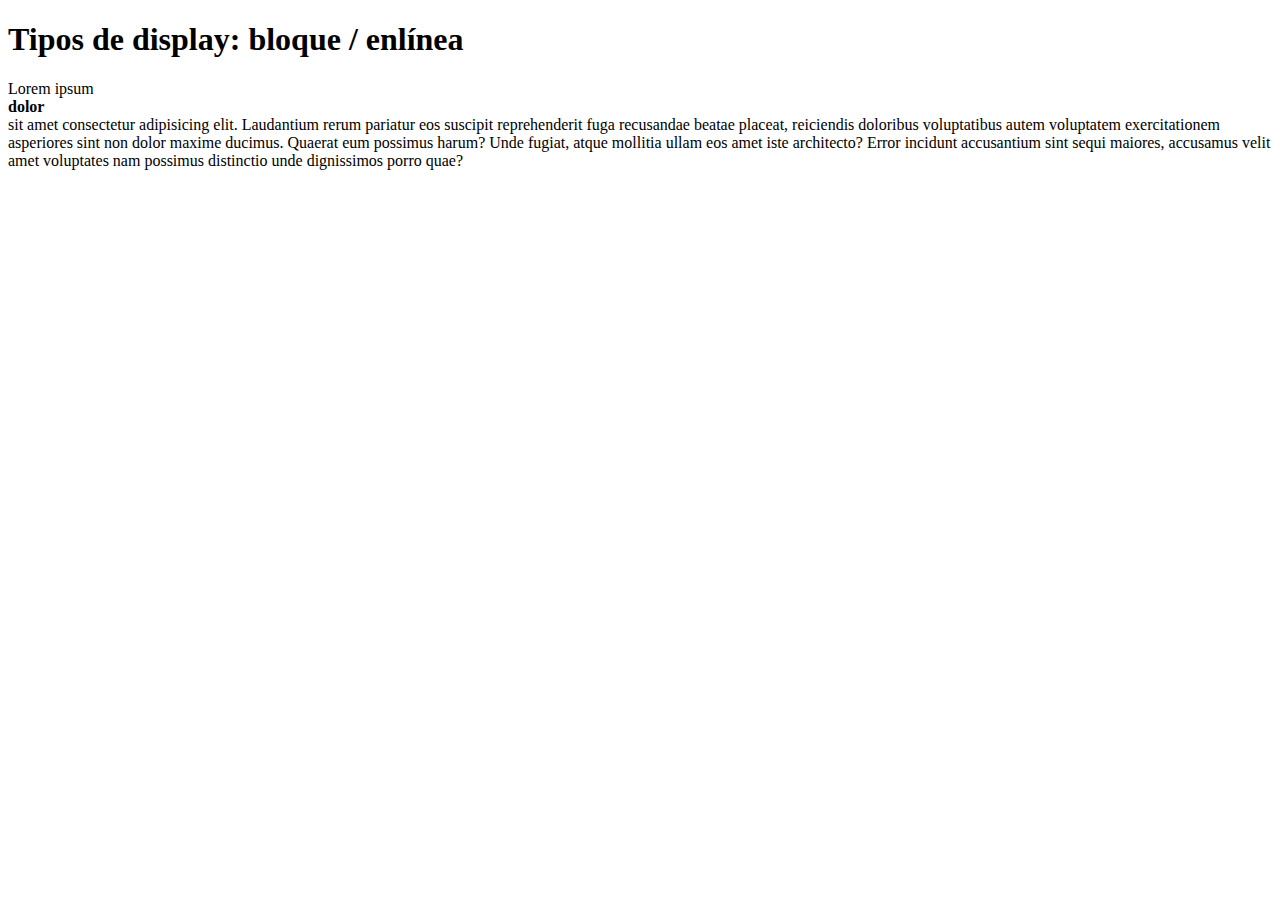
<file: Bloques.html>
<!DOCTYPE html>
<html lang="es">
<head>
    <meta charset="UTF-8">
    <meta name="viewport" content="width=device-width, initial-scale=1.0">
    <meta http-equiv="X-UA-Compatible" content="ie=edge">
    <title>Tipos de display</title>
    <style>
        p {display: inline;}
        strong {display: block;}
        
    </style>
</head>
<body>
    <h1>Tipos de display: bloque / enlínea</h1>

    <p>Lorem ipsum <strong>dolor</strong> sit amet consectetur adipisicing elit. Laudantium rerum pariatur eos suscipit reprehenderit fuga recusandae beatae placeat, reiciendis doloribus voluptatibus autem voluptatem exercitationem asperiores sint non dolor maxime ducimus.</p>
    <p>Quaerat eum possimus harum? Unde fugiat, atque mollitia ullam eos amet iste architecto? Error incidunt accusantium sint sequi maiores, accusamus velit amet voluptates nam possimus distinctio unde dignissimos porro quae?</p>

    
</body>
</html>
</file>
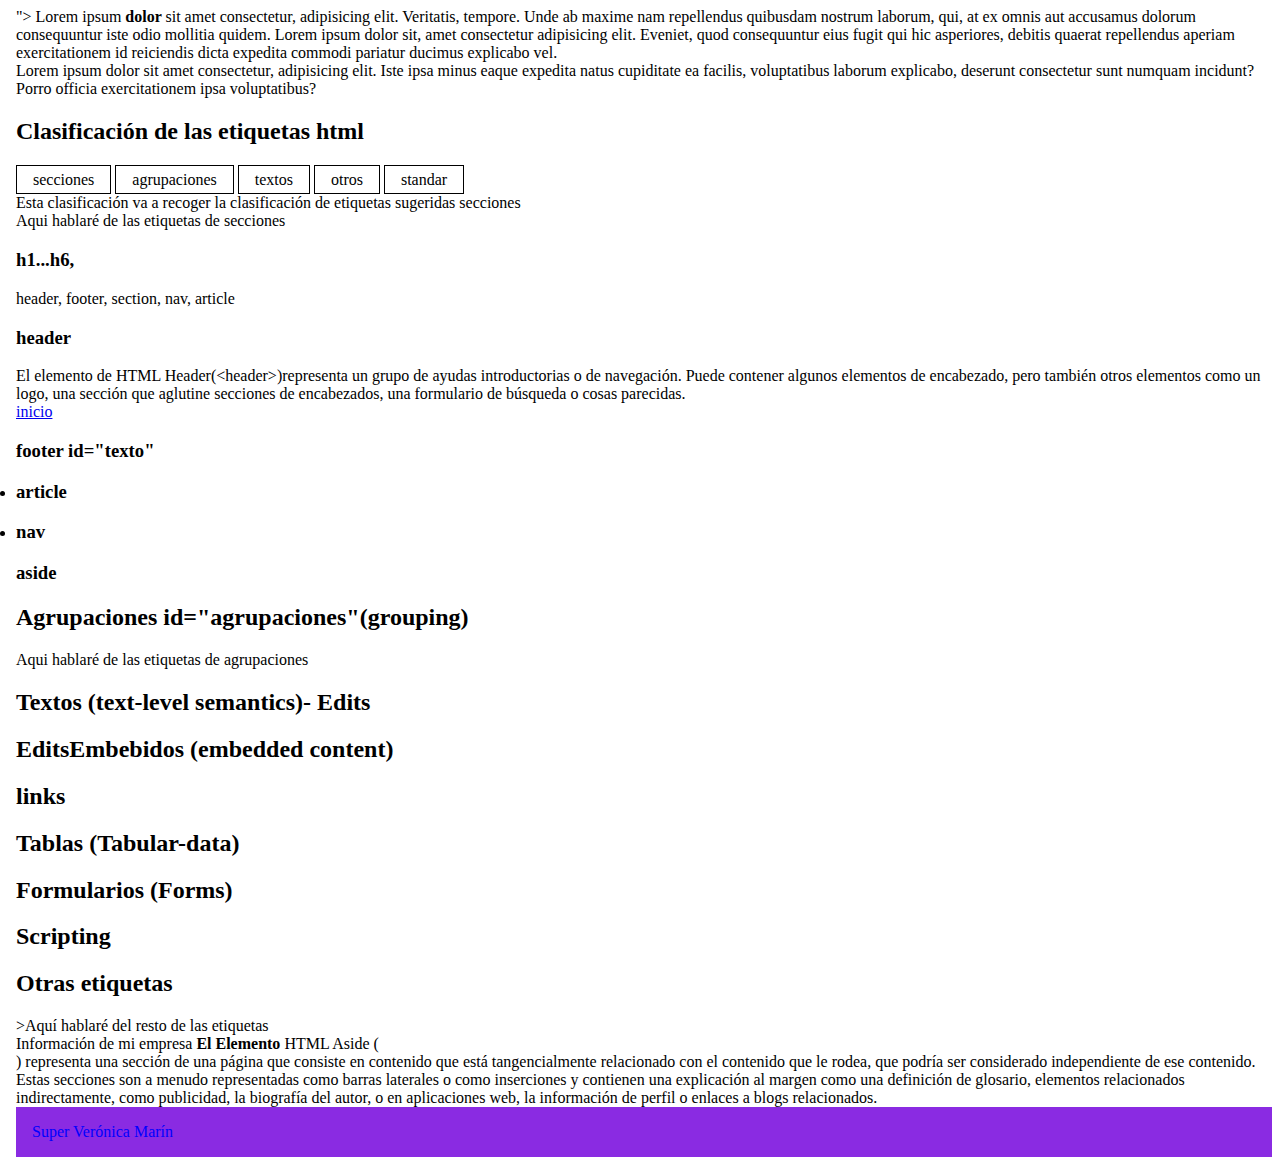
<file: etiquetas.html>
<!DOCTYPE html>
<html lang="<i class="fa fa-eye-slash" aria-hidden="true"></i>">
<head>
    <meta charset="UTF-8">
    <meta name="viewport" content="width=device-width, initial-scale=1.0">
    <meta http-equiv="X-UA-Compatible" content="ie=edge">
  <!--   <link rel="stylesheet" href="./css/Reset.css"> -->
    <title>Etiquetas html</title>
    <style>
    p {display: inline;}
    <strong>dolor </strong>
    </style>
    <link rel="shortcut icon" href="fantasma.ico" type="image/x-icon">
    <link rel="stylesheet" href="css/etiquetas.css">
</head>
<body>
    <script>console.log ('soy una chica')</script>
    <p>Lorem ipsum <strong>dolor </strong>sit amet consectetur, adipisicing elit. Veritatis, tempore. Unde ab maxime nam repellendus quibusdam nostrum laborum, qui, at ex omnis aut accusamus dolorum consequuntur iste odio mollitia quidem.</p>
<p>Lorem ipsum dolor sit, amet consectetur adipisicing elit. Eveniet, quod consequuntur eius fugit qui hic asperiores, debitis quaerat repellendus aperiam exercitationem id reiciendis dicta expedita commodi pariatur ducimus explicabo vel.</p>
 <div>
     <p>
         Lorem ipsum dolor sit amet consectetur, adipisicing elit. Iste ipsa minus eaque expedita natus cupiditate ea facilis, voluptatibus laborum explicabo, deserunt consectetur sunt numquam incidunt? Porro officia exercitationem ipsa voluptatibus?
     </p>

<header>

<section>

<header id="mainheader">


<h2>Clasificación de las etiquetas html</h2>
<nav>
    <ol>
        <li><a href=""#secciones">secciones</a></li>
        <li><a href="#agrupaciones">agrupaciones</a></li>
        <li><a href="#textos">textos</a></li>
        <li><a href="#otros">otros</a></li>
        <li><a href="#standar">standar</a></li>
    </ol>
    
    
    
    
    </nav>
<p> Esta clasificación va a recoger la clasificación de etiquetas sugeridas
secciones</p>
</header>
</section id="secciones">
<section>
<p>Aqui hablaré de las etiquetas de secciones</p>
<h3> h1...h6, </h3>
header, footer, section, nav, article
<section>
    <h3>header </h3>
        <p>El elemento de HTML Header(&lt;header&gt;)representa un grupo de ayudas introductorias o de navegación. Puede contener algunos elementos de encabezado, pero también otros elementos como un logo, una sección que aglutine secciones de encabezados, una formulario de búsqueda o cosas parecidas.</header</p>
     
</section>

<p><a href="#mainheader">inicio</a>

<section>
     <h3>footer id="texto"</h3>
</section>
      <li><section></section>
<h3>article</h3>
</section></li>
<li><section>
<h3>nav</h3>
</section>
<section>
<h3>aside</h3>
</section>
</section>
</ul>

<h2>Agrupaciones id="agrupaciones"(grouping)</h2>
<p>Aqui hablaré de las etiquetas de agrupaciones</p>
<h2>Textos (text-level semantics)- Edits</h2>
<h2>EditsEmbebidos (embedded content)</h2>
<h2>links</h2>
<h2>Tablas (Tabular-data)</h2>
<h2>Formularios (Forms)</h2>
<h2>Scripting</h2>
<section><h2>Otras etiquetas</h2>
><p>Aquí hablaré del resto de las etiquetas</p></section>
<aside> Información de mi empresa

<p><strong>El Elemento</strong> HTML Aside (<aside>) representa una sección de una página que consiste en contenido que está tangencialmente relacionado con el contenido que le rodea, que podría ser considerado independiente de ese contenido. Estas secciones son a menudo representadas como barras laterales o como inserciones y contienen una explicación al margen como una definición de glosario, elementos relacionados indirectamente, como publicidad, la biografía del autor, o en aplicaciones web, la información de perfil o enlaces a blogs relacionados.</p>
</aside>



<footer> Super Verónica Marín</footer>


</body>
</html>
</file>
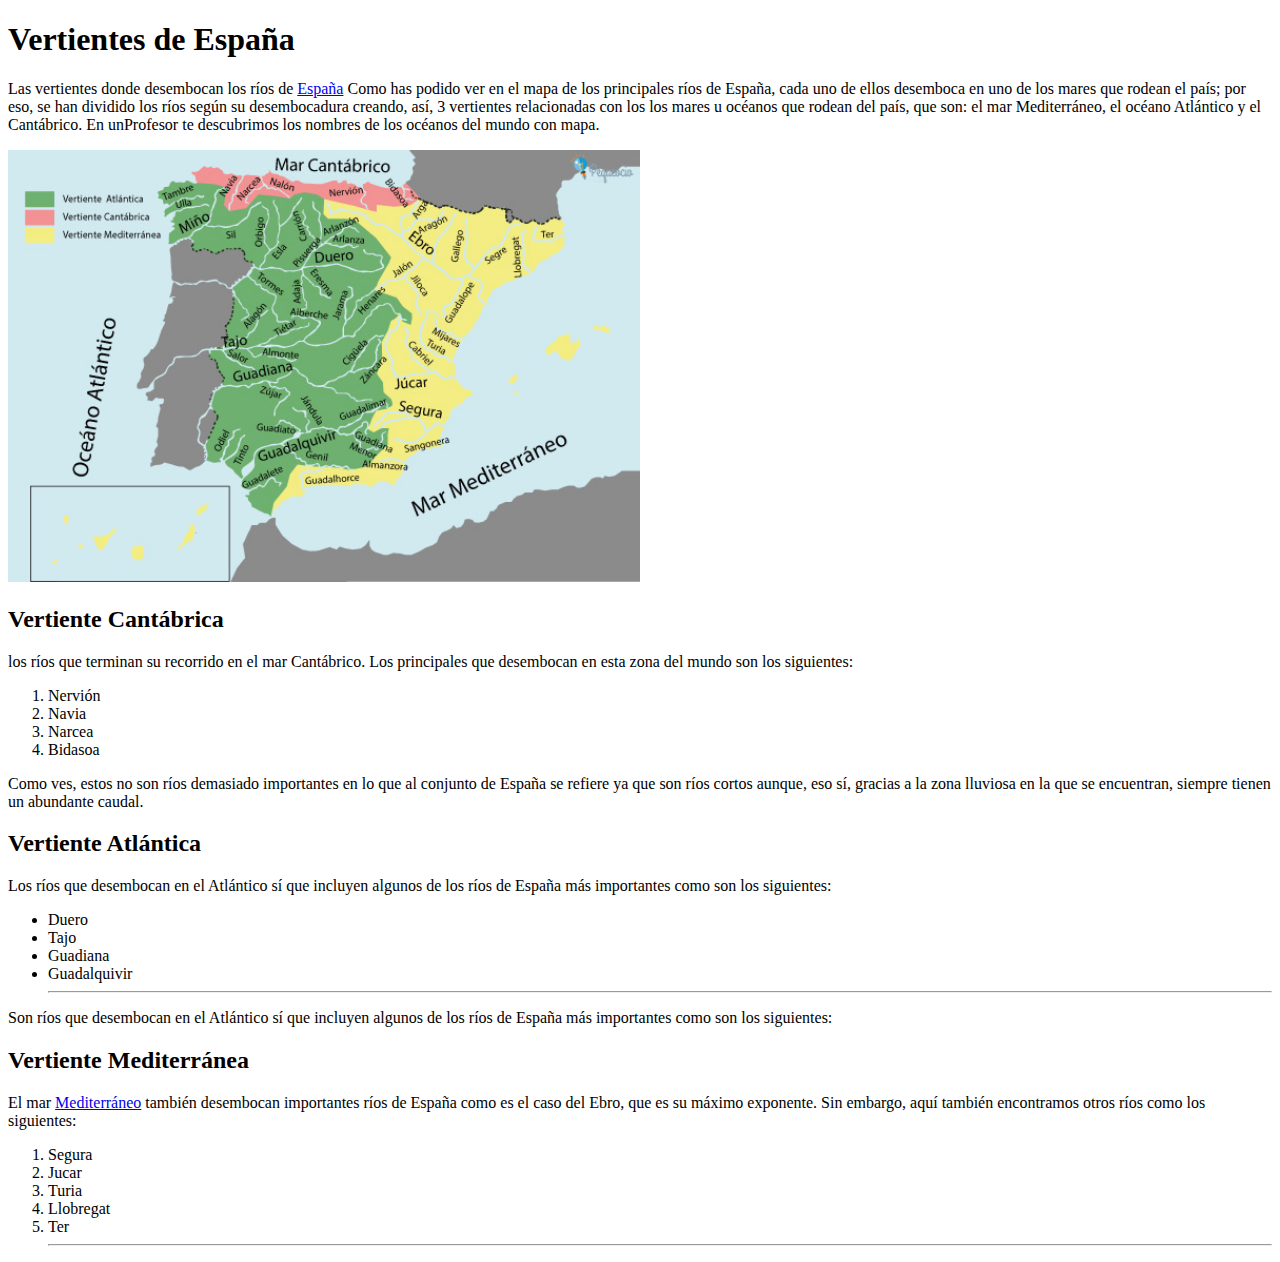
<file: Grupos.html>
<!DOCTYPE html>
<html lang="es">
<head>
    <meta charset="UTF-8">
    <meta name="viewport" content="width=device-width, initial-scale=1.0">
    <meta http-equiv="X-UA-Compatible" content="ie=edge">
    <title>Vertientes de España</title>
    <!-- Ejemplo de uso de Etiquetas de grupo y algunas otras:
            -p
            -listas: ul -ol
            -h1...h2
            -img
             -->

    <style>img {width: 50%}</style>
</head>
<body>
        <h1>Vertientes de España</h1>
        <p>

            Las vertientes donde desembocan los ríos de 
            <a href="https://es.wikipedia.org/wiki/Espa%C3%B1a">España</a>
          
            
             Como has podido ver en el mapa de los principales ríos de España, cada uno de ellos desemboca en uno de los mares que rodean el país; por eso, se han dividido los ríos según su desembocadura creando, así, 3 vertientes relacionadas con los los mares u océanos que rodean del país, que son: el mar Mediterráneo, el océano Atlántico y el Cantábrico. En unProfesor te descubrimos los nombres de los océanos del mundo con mapa.
          
        </p>

        <div><img src="./Assets/rios-espana.jpg" alt="mapa de vertientes de España"></div> 
        
        <h2>Vertiente Cantábrica</h2>
        
        
       <p>
            los ríos que terminan su recorrido en el mar Cantábrico. Los principales que desembocan en esta zona del mundo son los siguientes:
       </p>
     

        <ol>
               <li>Nervión</li>
               <li>Navia</li>
               <li>Narcea</li>
               <li>Bidasoa</li>
         </ol>
        
       
        <p> 
            Como ves, estos no son ríos demasiado importantes en lo que al conjunto de España se refiere ya que son ríos cortos aunque, eso sí, gracias a la zona lluviosa en la que se encuentran, siempre tienen un abundante caudal.
         </p>
        
        <h2>Vertiente Atlántica</h2>
        
        <p>
            Los ríos que desembocan en el Atlántico sí que incluyen algunos de los ríos de España más importantes como son los siguientes:

         </p> 

        
      <ul>
            <li>Duero</li>
            <li>Tajo</li>
            <li>Guadiana</li>
            <li>Guadalquivir
                <hr>
            </li>
           
      </ul>

     
        <p>
            Son ríos que desembocan en el Atlántico sí que incluyen algunos de los ríos de España más importantes como son los siguientes:

        </p> 
        <h2>Vertiente Mediterránea</h2>
        
        <p>
                El mar <a href="https://es.wikipedia.org/wiki/Mar_Mediterr%C3%A1neo">Mediterráneo</a> también desembocan importantes ríos de España como es el caso del Ebro, que es su máximo exponente. Sin embargo, aquí también encontramos otros ríos como los siguientes:
        </p> 

        <ol>
                <li>Segura</li>
                <li>Jucar</li>
                <li>Turia</li>
                <li>Llobregat</li>
                <li>Ter
                    <hr>
                </li>

        </ol>
        
        
   
    
</body>
</html>
</file>
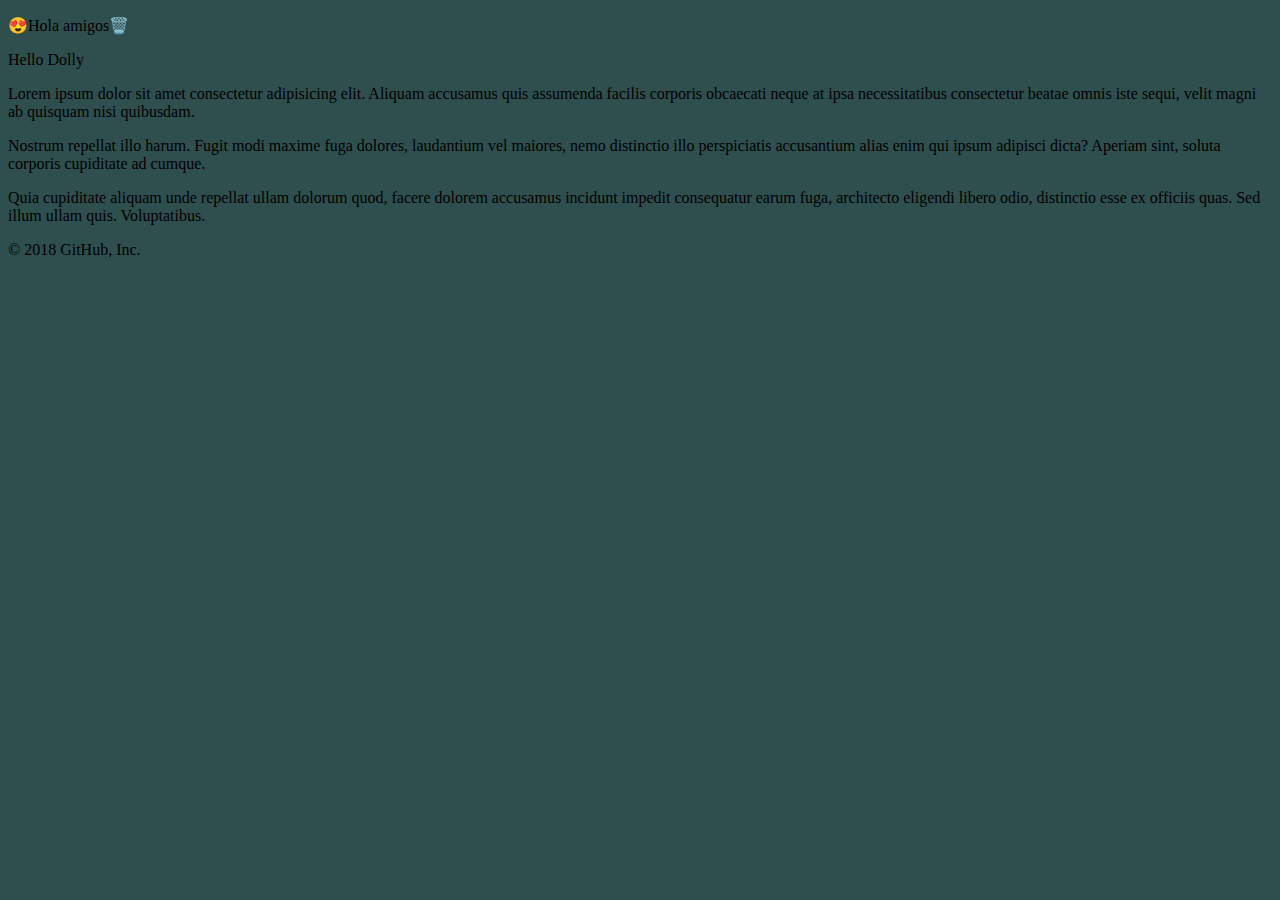
<file: hola_vero.html>
<!DOCTYPE html>
<html lang="es">
<head>
    <meta charset="UTF-8">
    <!-- Los navegadores  modernos lo toman por defecto -->
    <meta name="author" content="Alejandro Cerezo">
    <meta name="description" content="Ejemplo básico de HTML para un curso">
    <meta name="keywords" content="HTML CSS Web">
    <meta name="generator" content="VSC">
    <meta name="viewport" content="width=device-width, initial-scale=1.0">
    <meta http-equiv="X-UA-Compatible" content="ie=edge">
    <title>Hola Mundo. Curso Web</title>
    <link rel="shortcut icon" href="favicon.ico" type="image/x-icon">
    <link rel="stylesheet" href="./css/color.css">
    <!-- <style>
     body {background-color: darkslategrey;}
    </style> -->
<script>console.log ('
hola desde la consola')</script>
<link rel="stylesheet" href="https://use.fontawesome.com/releases/v5.6.1/css/all.css" integrity="sha384-gfdkjb5BdAXd+lj+gudLWI+BXq4IuLW5IT+brZEZsLFm++aCMlF1V92rMkPaX4PP" crossorigin="anonymous">

<script src="./css/"></script>
</head>
<body>
    <!-- Aprendiendo atributos globales -->
    <div>
        <p charset="UTF-8">😍Hola amigos🗑️ <i class="fab fa-500px"></i></p>
        <p lang="en" title="Esto esta en inglés">Hello Dolly</p>  
    </div>

    <p id="p1" class="resaltado">Lorem ipsum dolor sit amet consectetur adipisicing elit. Aliquam accusamus quis assumenda facilis corporis obcaecati neque at ipsa necessitatibus consectetur beatae omnis iste sequi, velit magni ab quisquam nisi quibusdam.</p>
    <p class="resaltado grande">Nostrum repellat illo harum. Fugit modi maxime fuga dolores, laudantium vel maiores, nemo distinctio illo perspiciatis accusantium alias enim qui ipsum adipisci dicta? Aperiam sint, soluta corporis cupiditate ad cumque.</p>
    <p class="resaltado">Quia cupiditate aliquam unde repellat ullam dolorum quod, facere dolorem accusamus incidunt impedit consequatur earum fuga, architecto eligendi libero odio, distinctio esse ex officiis quas. Sed illum ullam quis. Voluptatibus.</p>

</body>
</html>

© 2018 GitHub, Inc.
</file>
<file: css/etiquetas.css>
body {
    margin-left: 1rem;
    margin-right: 1 rem;
}

body>header, footer{
    background-color: blueviolet;
    color: blue;
    padding: 1rem;
}

footer {

    padding-top: 1rem;
    padding-bottom: 1rem;
}

nav ol, nav ul{
        margin: 0;
        padding: 0;
        list-style: none;

}

nav  li{
display: inline-block;

}
nav a{
text-decoration: none;
color: inherit;
display: block;
padding: 0.3rem 1rem;
border: 1px solid;

}
</file>
<file: css/color.css>
body {background-color: darkslategrey;}
</file>
